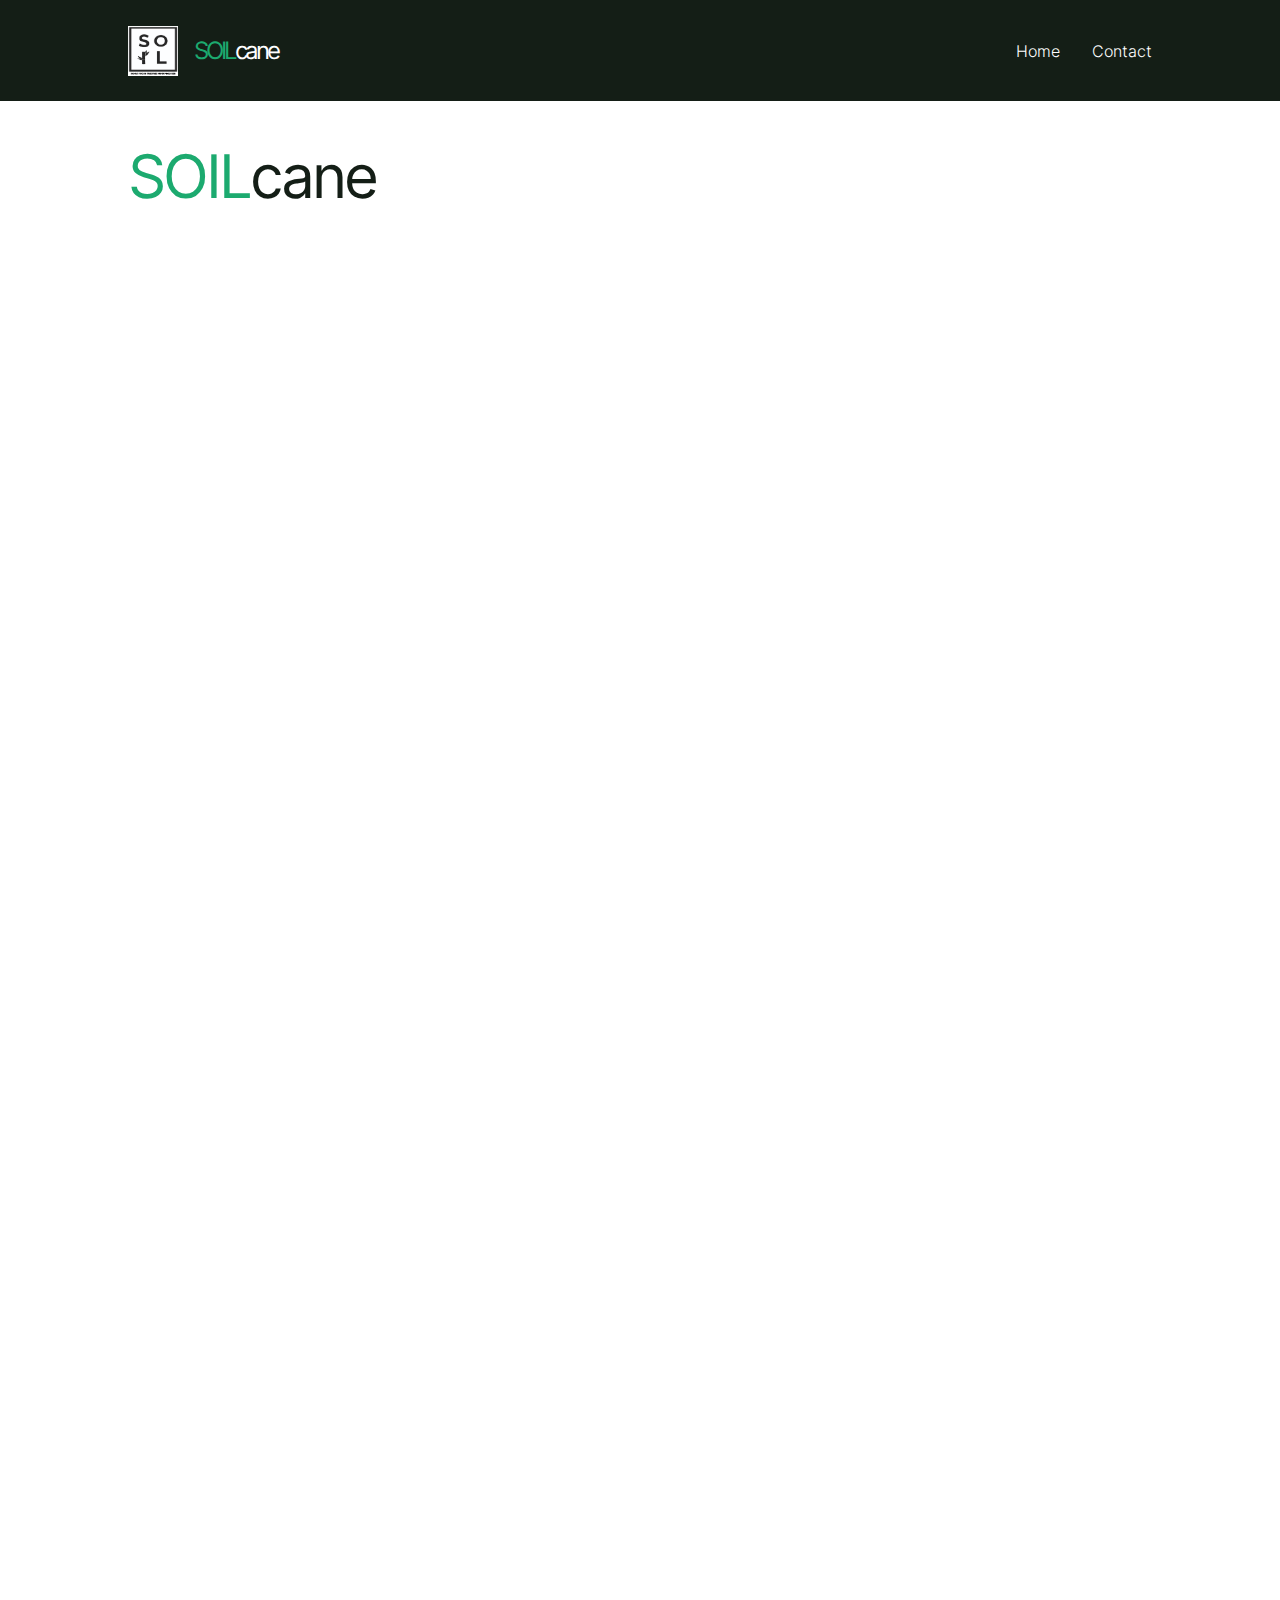
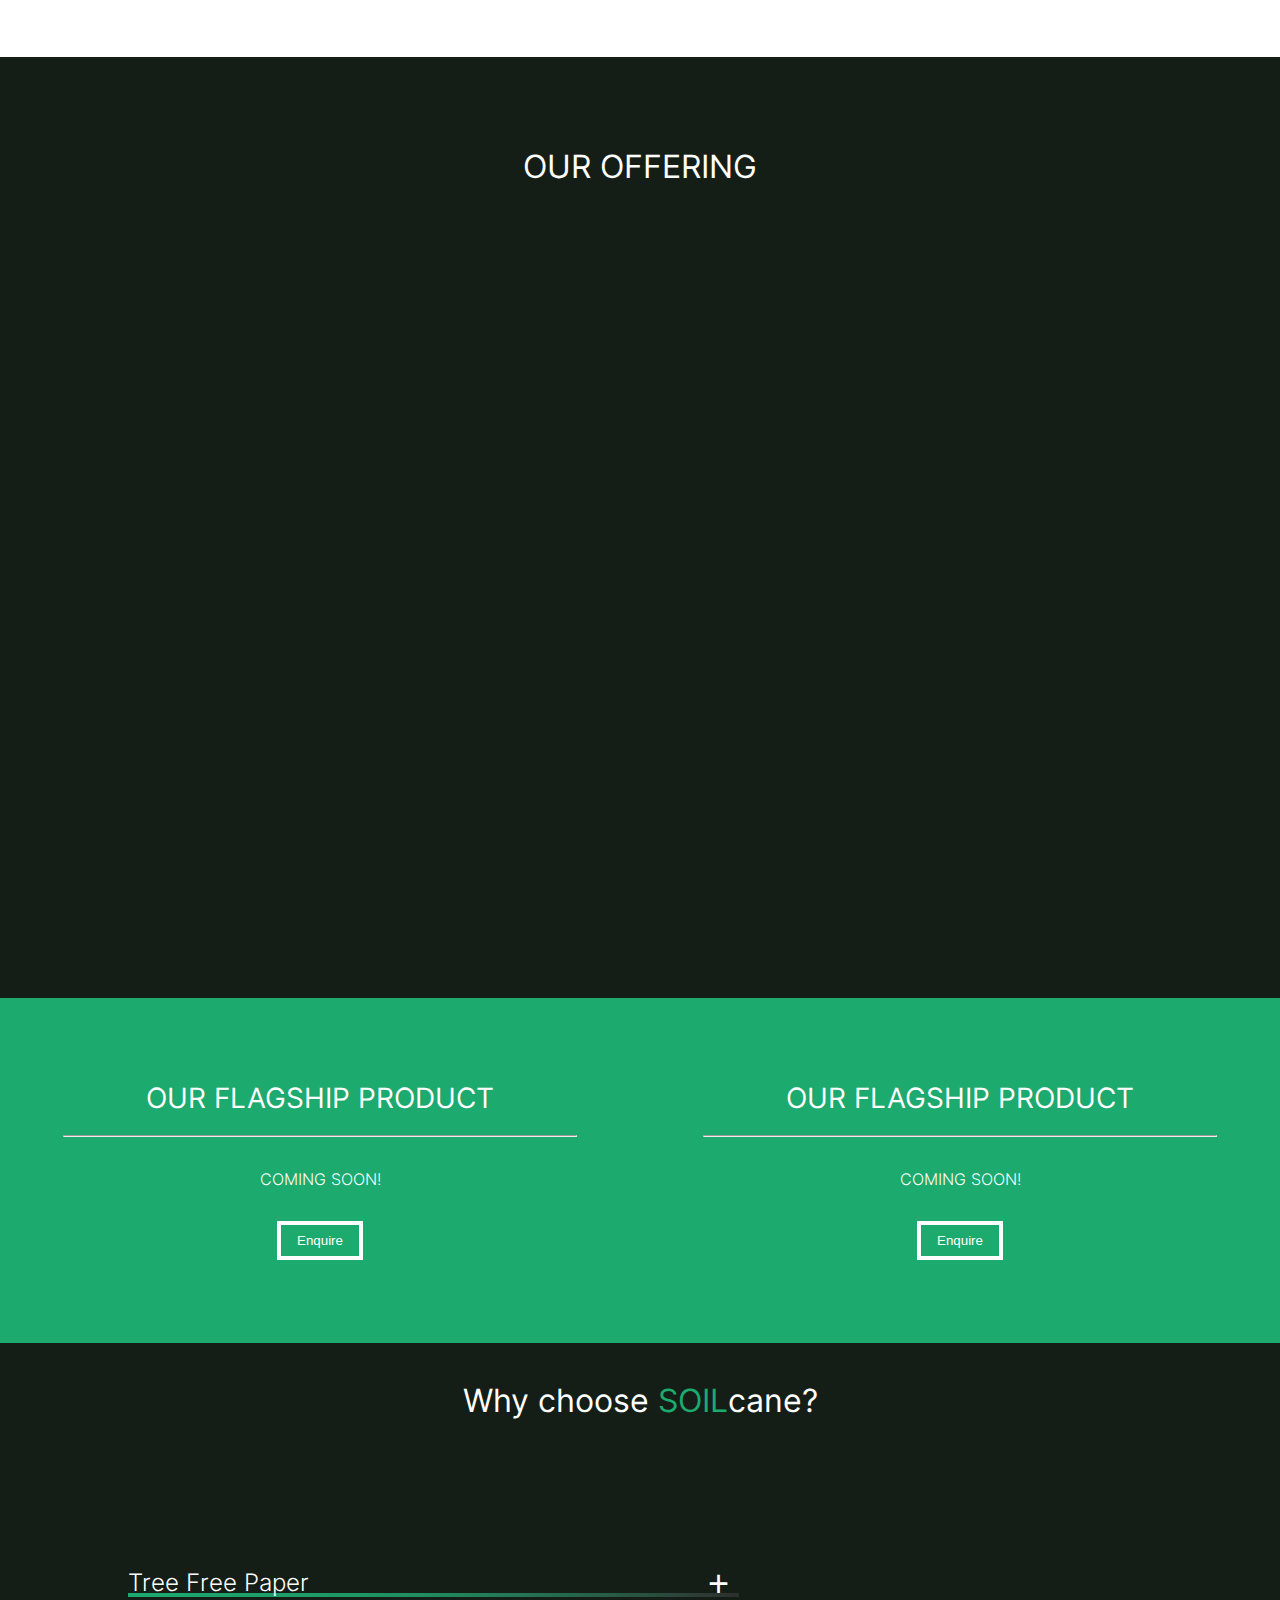
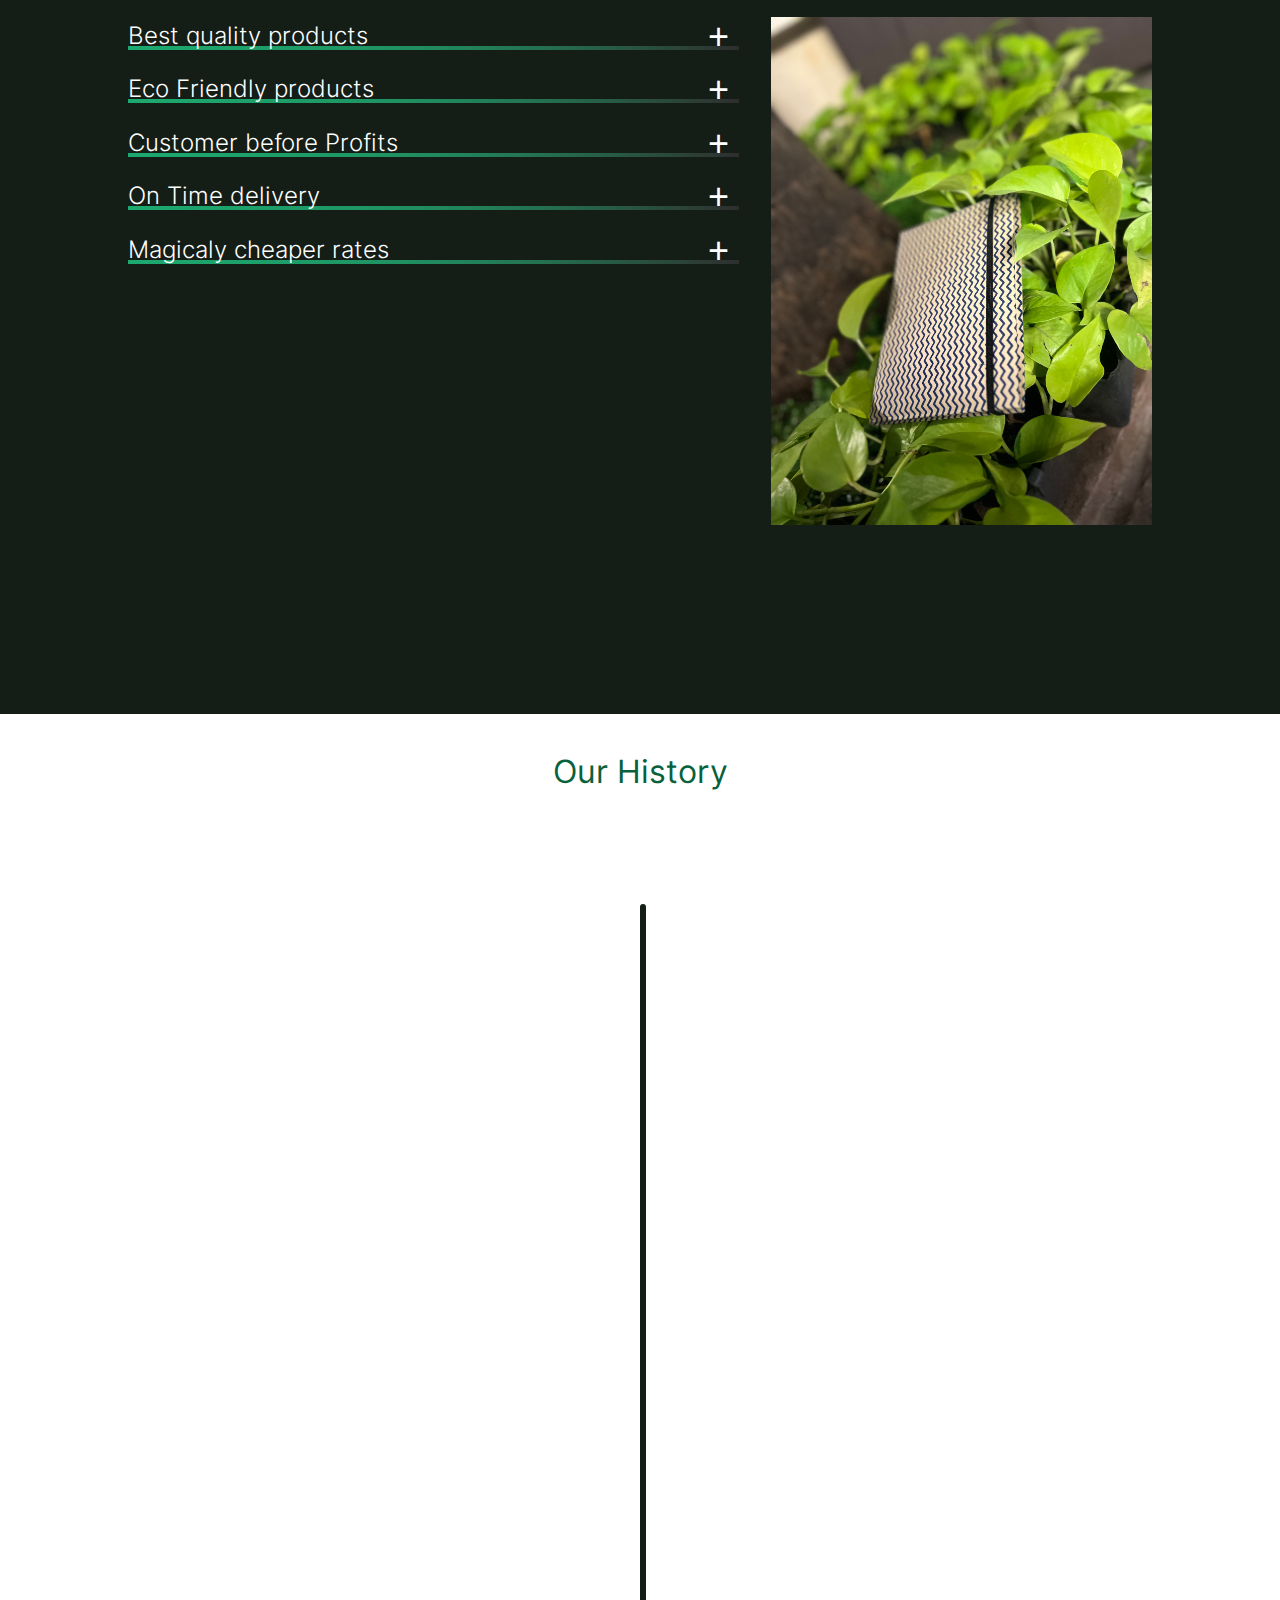
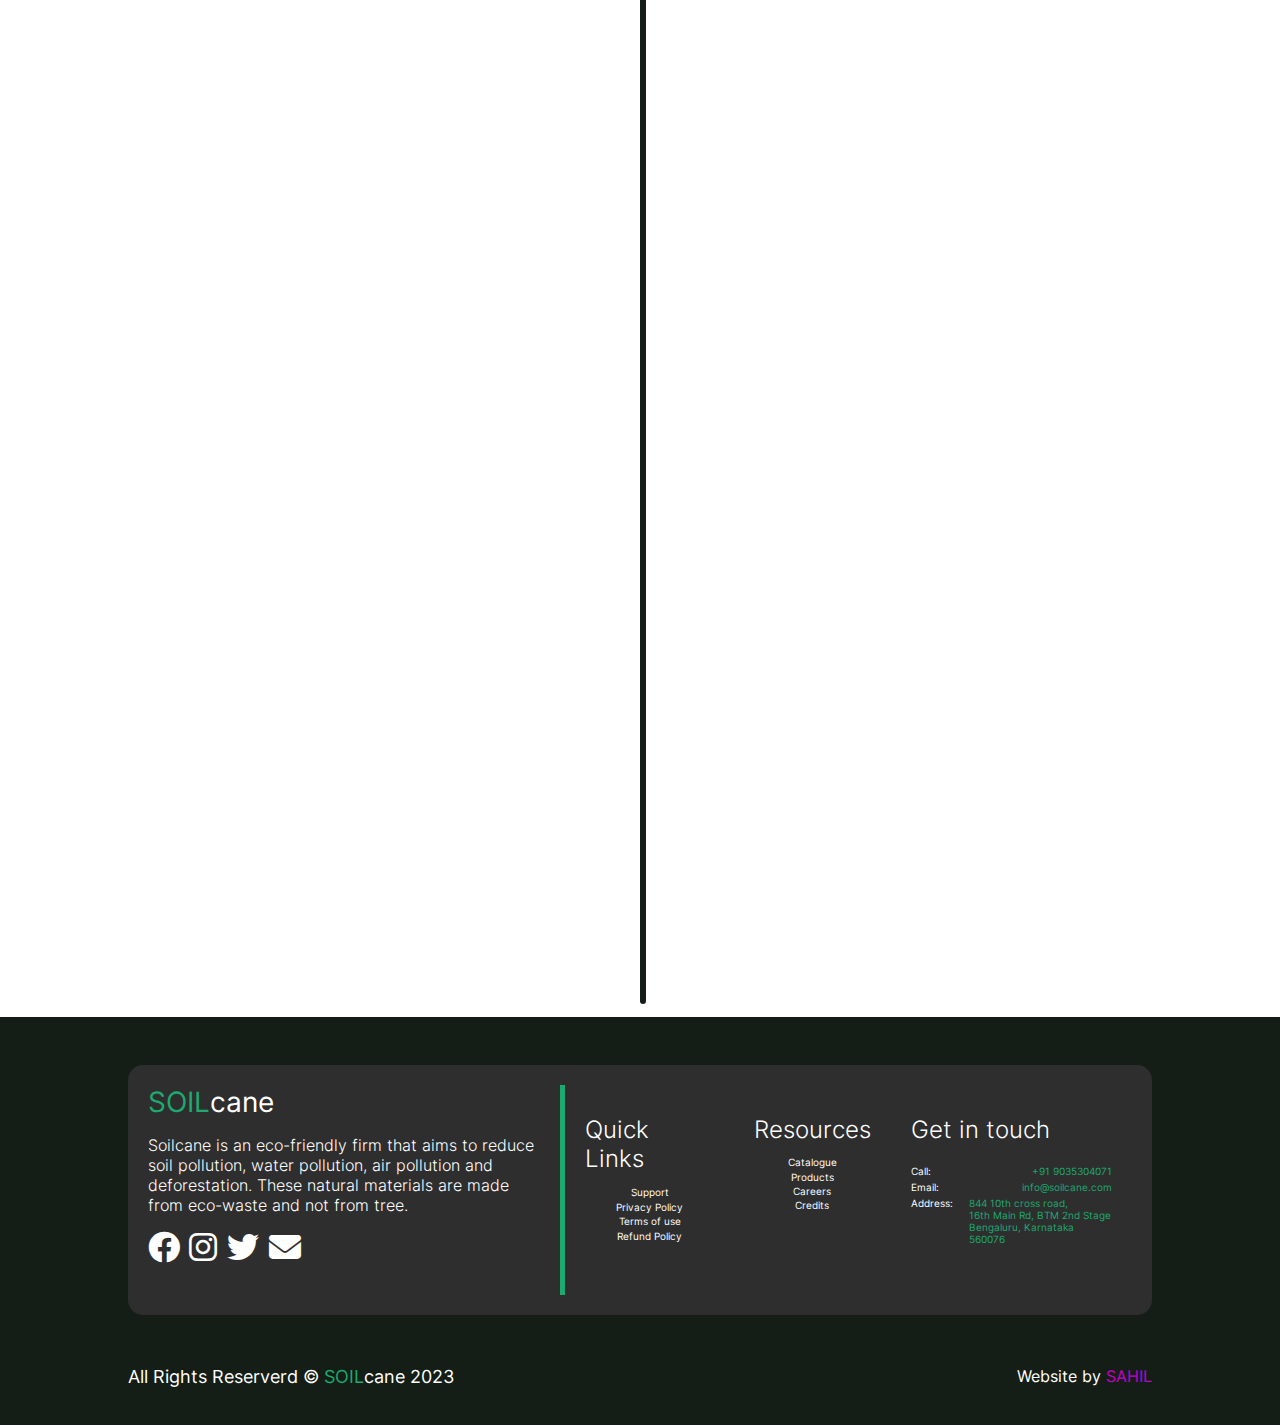
<file: index.html>
<!DOCTYPE html>
<html lang="en">

<head>
    <meta charset="UTF-8" />
    <meta name="viewport" content="width=device-width, initial-scale=1.0" />
    <title>SOILCANE</title>
    <link rel="stylesheet" href="medai.css" />
    <link rel="stylesheet" href="style.css" />
    <link rel="stylesheet" href="mobile.style.css" />
    <link rel="stylesheet" href="./assets/fontawesome/css/all.min.css">
</head>

<body>
    <div class="smooth-scroll-wrapper">
        <div class="content bg-light-1">
            <nav class="spaced-flex bg-dark-1 light-1">
                <div class="left-nav auto-flex">
                    <img src="./assets/img/LOGO444.jpg" height="50px" width="50px" class="mr-5"><h1 id="site-title"><span class="primary-1">SOIL</span>cane</h1>
                </div>
                <div class="right-nav auto-flex">
                    <ul class="dedecor spaced-flex auto-flex font2">
                        <li class="mx-5 animated-ul py-2"><a href="index.html" class="dedecor">Home</a></li>
                        <li class="ml-5 animated-ul py-2"><a href="contact.html" class="dedecor">Contact</a></li>
                    </ul>
                </div>
                <div id="mobile-nav">
                    <i class="fa fa-bars primary-1" onclick="toggleMenu(event)"></i>
                    <ul id="mobile-menu" class="dedecor column-flex font2">
                        <li class="mx-auto animated-ul py-2"><a href="" class="dedecor">Home</a></li>
                        <li class="mx-auto animated-ul py-2"><a href="contact.html" class="dedecor">Contact</a></li>
                        <li class="mx-auto my-4 py-2"><i class="fa fa-xmark large primary-3"
                                onclick="toggleMenu(event)"></i></li>
                    </ul>
                </div>
            </nav>
            <section id="loading" class="auto-flex">
                <i class="fa fa-spinner secondary-1 boomer"
                    style="font-size: 100px ; position:relative; bottom:10%;"></i>
            </section>
            <section id="Landing" class="spaced-flex default-padding bg-light-1 dark-1 reverse-stack" style="background-color: aliceblue;">
                <div>
                    <h1 id="hook" class="impress"><span class="primary-1">SOIL</span>cane</h1>
                    <h2 id="hook-headline" class="primary-3 medium">India's Proud Tree Free Paper</h2>
                    <p id="hook-intro" class="my-4 w-70">
                        Soilcane is an eco-friendly firm that aims to reduce soil pollution, water pollution, air pollution and deforestation. These natural materials are made from eco-waste and not from tree.
                    </p>
                    <div id="hook-buttons" class="btn-container my-5">
                        <a href="https://api.whatsapp.com/send/?phone=919035304071&text&type=phone_number&app_absent=0"><button class="round-btn"> Know More </button></a>
                    </div>
                </div>
                <div class="image-contain" style="height: 50%;" >
                    <img id="hook-image" src="./assets/img/LOGO444.jpg" >
                </div>

            </section>
            <section id="About" class="default-padding bg-primary-1 light-1">
                <h2 class="center my-5">What is <span class="primary-2">SOIL</span>cane?</h2>
                <p class="w-70 mx-auto center my-5">
                    <b>We are India's First Tree Free Paper Producer.
                        We use eco-waste and by-products like bagasse, water hyacinth, dry leaves and dry roots which are biodegradable and completely safe. Soilcane provides innovative solution to the customers and to keep ecological balance.</b>
                </p>
                <button class="mx-auto rect-btn block my-4 light-1" style="border-color: #fff;"><a class="dedecor" href="https://api.whatsapp.com/send/?phone=919035304071&text&type=phone_number&app_absent=0">Know
                    More</a></button>
            </section>

            <section id="Products" class="bg-light-1 default-padding dark-1">
                <h2 class="center my-5">OUR PREMIUM <span class="primary-1">PRODUCTS</span></h2>
                <div class="spaced-flex wrap">


                    <div class="card fadeUp w-25 bg-dark-2 light-1 mw-100">
                        <img src="./assets/img/2.jpg" alt="" class="card-image">
                        <div class="card-content">
                            <h3 class="card-title my-3">Diary</h3>
                            <p class="card-descreption my-2">
                                It is made from eco-waste and by-products like bagasse, water hyacinth, dry leaves and dry roots which are biodegradable and completely safe.
                            </p>
                            <a href="https://api.whatsapp.com/send/?phone=919035304071&text&type=phone_number&app_absent=0"><button class="round-btn my-4">Buy Now</button></a>
                        </div>
                    </div>

                    <div class="card fadeUp w-25 bg-dark-2 light-1 mw-100">
                        <img src="./assets/img/13.jpg" alt="" class="card-image">
                        <div class="card-content">
                            <h3 class="card-title my-3">Diary</h3>
                            <p class="card-descreption my-2">
                                It is made from eco-waste and by-products like bagasse, water hyacinth, dry leaves and dry roots which are biodegradable and completely safe.
                            </p>
                            <a href="https://api.whatsapp.com/send/?phone=919035304071&text&type=phone_number&app_absent=0"><button class="round-btn my-4">Buy Now</button></a>
                        </div>
                    </div>

                    <div class="card fadeUp w-25 bg-dark-2 light-1 mw-100">
                        <img src="./assets/img/diary11.png" alt="" class="card-image">
                        <div class="card-content">
                            <h3 class="card-title my-3">Diary</h3>
                            <p class="card-descreption my-2">
                                It is made from eco-waste and by-products like bagasse, water hyacinth, dry leaves and dry roots which are biodegradable and completely safe.
                            </p>
                            <a href="https://api.whatsapp.com/send/?phone=919035304071&text&type=phone_number&app_absent=0"><button class="round-btn my-4">Buy Now</button></a>
                        </div>
                    </div>

                    

                </div>
                <div class="spacer-l"></div>
            </section>




            <section id="products" class="default-padding bg-dark-1">
                <h2 class="center my-5 light-1">OUR OFFERING</h2>
                <div class="spaced-flex wrap">

                    <div class="carousal-card w-30 my-3 fadeIn">
                        <img src="./assets/img/5.jpg" alt="">
                        <div class="container">
                            <h3 class="light-1">Hand Crafted Floral Diary</h3>
                            <a href="https://api.whatsapp.com/send/?phone=919035304071&text&type=phone_number&app_absent=0"><button class="round-btn my-4">Buy Now</button></a>
                        </div>
                    </div>

                    <div class="carousal-card w-30 my-3 fadeIn">
                        <img src="./assets/img/13.jpg" alt="">
                        <div class="container">
                            <h3 class="light-1">Hand Painted & Crafted Diaries</h3>
                            <a href="https://api.whatsapp.com/send/?phone=919035304071&text&type=phone_number&app_absent=0"><button class="round-btn my-4">Buy Now</button></a>
                        </div>
                    </div>

                    <div class="carousal-card w-30 my-3 fadeIn">
                        <img src="./assets/img/18.jpg" alt="">
                        <div class="container">
                            <h3 class="light-1">ENVELOPE</h3>
                            <a href="https://api.whatsapp.com/send/?phone=919035304071&text&type=phone_number&app_absent=0"><button class="round-btn my-4">Buy Now</button></a>
                        </div>
                    </div>


                    <div class="carousal-card w-30 my-3 fadeIn">
                        <img src="./assets/img/7.jpg" alt="">
                        <div class="container">
                            <h3 class="light-1">WATERPROOF DIARIES</h3>
                            <a href="https://api.whatsapp.com/send/?phone=919035304071&text&type=phone_number&app_absent=0"><button class="round-btn my-4">Buy Now</button></a>
                        </div>
                    </div>

                    <div class="carousal-card w-30 my-3 fadeIn">
                        <img src="./assets/img/3.jpg" alt="">
                        <div class="container">
                            <h3 class="light-1">SPECIAL EDITION </h3>
                            <a href="https://api.whatsapp.com/send/?phone=919035304071&text&type=phone_number&app_absent=0"><button class="round-btn my-4">Buy Now</button></a>
                        </div>
                    </div>


                </div>
                
            </section>



            <section id="Achievements" class="spaced-flex center stack">

                <div class="w-50 mw-100 inline-block bg-primary-1 py-4">
                    <h3 class="light-1 mt-5"> OUR FLAGSHIP PRODUCT </h3>
                    <hr class="w-80 block mx-auto my-3 light-1">
                    <p class="my-5 light-1 px-3">
                        COMING SOON!
                    </p>
                    <a href="https://api.whatsapp.com/send/?phone=919035304071&text&type=phone_number&app_absent=0"><button class="rect-btn mb-5"
                        style="color: var(--light-1); border-color: var(--light-1);">Enquire</button></a>
                </div>

                
                <div class="w-50 mw-100 inline-block bg-primary-1 py-4">
                    <h3 class="light-1 mt-5"> OUR FLAGSHIP PRODUCT </h3>
                    <hr class="w-80 block mx-auto my-3 light-1">
                    <p class="my-5 light-1 px-3">
                        COMING SOON!
                    </p>
                    <a href="https://api.whatsapp.com/send/?phone=919035304071&text&type=phone_number&app_absent=0"><button class="rect-btn mb-5"
                        style="color: var(--light-1); border-color: var(--light-1);">Enquire</button></a>
                </div>



            </section>



            <section id="Highlights" class="default-padding bg-dark-1 light-1">
                <h2 class="center mb-5">Why choose <span class="primary-1">SOIL</span>cane?</h2>
                <div class="spaced-flex start-flex reverse-stack">
                    <ul class="medium dedecor px-0 my-7 mr-5">
                        <li class="my-4">
                            <h4>Tree Free Paper<button class="accordian-toggle">+</button></h4>
                            <p class="accordian">These papers are proudly tree-free. When you choose Soilcane, you choose to save trees</p>
                        </li>
                        <li class="my-4">
                            <h4>Best quality products<button class="accordian-toggle">+</button></h4>
                            <p class="accordian">We aim to deliver Quality products to our customers as we focus on one
                                futuristic and innovative technology.</p>
                        </li>
                        <li class="my-4">
                            <h4>Eco Friendly products<button class="accordian-toggle">+</button></h4>
                            <p class="accordian">These products are durable and 100% environment-friendly.
                            </p>
                        </li>
                        <li class="my-4">
                            <h4>Customer before Profits<button class="accordian-toggle">+</button></h4>
                            <p class="accordian">Our policies are customer freindly and we do not compromise on customer
                                satisfaction.</p>
                        </li>
                        <li class="my-4">
                            <h4>On Time delivery<button class="accordian-toggle">+</button></h4>
                            <p class="accordian">Somethings are precious and we understand that. We value both our time
                                and
                                our customers time.</p>
                        </li>
                        <li class="my-4">
                            <h4>Magicaly cheaper rates<button class="accordian-toggle">+</button></h4>
                            <p class="accordian">Yes this is true! We have kept our prices as minimum as possible.</p>
                        </li>
                    </ul>
                    <div class="image-contain ml-5">
                        <img src="./assets/img/2.jpg" alt="" style="height:800px" width="300px">
                    </div>
                </div>
            </section>



            




            <section id="Timeline" class="bg-light-1 light-1 default-padding">
                <h2 class="center mb-5 primary-2">Our History</h2>
                <div id="makearule">
                </div>
                <div class="timeline-container">


                    <div class="timeline-item fadeIn">
                        <div class="timeline-date fadeIn">
                            <h4>Dec</h4>
                            <h5>2020</h5>
                        </div>
                        <h4 class="timeline-heading">IDEA WAS BORN</h4>
                        <p class="timeline-content">
                            Started working in sugarcane
                        </p>
                    </div>

                    <div class="timeline-item fadeIn">
                        <div class="timeline-date fadeIn">
                            <h4>Jan</h4>
                            <h5>2021</h5>
                        </div>
                        <h4 class="timeline-heading">TOOK THE FIRST STEP</h4>
                        <p class="timeline-content">
                            Started The Reserch  
                        </p>
                    </div>

                    <div class="timeline-item fadeIn">
                        <div class="timeline-date fadeIn">
                            <h4>Mar</h4>
                            <h5>2021</h5>
                        </div>
                        <h4 class="timeline-heading">IMPLEMENTED THE RESERCH</h4>
                        <p class="timeline-content">
                            Developing the product
                        </p>
                    </div>

                    <div class="timeline-item fadeIn">
                        <div class="timeline-date fadeIn">
                            <h4>Jul</h4>
                            <h5>2022</h5>
                        </div>
                        <h4 class="timeline-heading">STARTED DEEP RESERCH </h4>
                        <p class="timeline-content">
                            Started working on water hyacinth
                        </p>
                    </div>

                    <div class="timeline-item fadeIn">
                        <div class="timeline-date fadeIn">
                            <h4>April</h4>
                            <h5>2022</h5>
                        </div>
                        <h4 class="timeline-heading">HARDWORK PAYED OFF</h4>
                        <p class="timeline-content">
                            Participated at entrepreneur mela & Won the creative idea
                        </p>
                    </div>


                    <div class="timeline-item fadeIn">
                        <div class="timeline-date fadeIn">
                            <h4>July</h4>
                            <h5>2022</h5>
                        </div>
                        <h4 class="timeline-heading">SOCIAL PACT EXIMIUS@2K22 </h4>
                        <p class="timeline-content">
                            We presented social pact of eximius2022
                        </p>
                    </div>


                    <div class="timeline-item fadeIn">
                        <div class="timeline-date fadeIn">
                            <h4>Aug</h4>
                            <h5>2022</h5>
                        </div>
                        <h4 class="timeline-heading">AMONG TOP 100 STARTUP @INDIA  </h4>
                        <p class="timeline-content">
                            India's smart IDEAthon named us in top 100 start ups
                        </p>
                    </div>

                    <div class="timeline-item fadeIn">
                        <div class="timeline-date fadeIn">
                            <h4>Aug</h4>
                            <h5>2022</h5>
                        </div>
                        <h4 class="timeline-heading"> CLIMATEALAUNCHPAD @2K22  </h4>
                        <p class="timeline-content">
                            Became Semi-FinaList for climatelaunchpad India 2022
                        </p>
                    </div>

                    <div class="timeline-item fadeIn">
                        <div class="timeline-date fadeIn">
                            <h4>Dec</h4>
                            <h5>2022</h5>
                        </div>
                        <h4 class="timeline-heading"> STARTED TO BUILD ONLINE PRESENCE </h4>
                        <p class="timeline-content">
                            Started to work on webiste and marketing
                        </p>
                    </div>

                    <div class="timeline-item fadeIn">
                        <div class="timeline-date fadeIn">
                            <h4>Jan</h4>
                            <h5>2023</h5>
                        </div>
                        <h4 class="timeline-heading"> ENTERED LAST STAGE  </h4>
                        <p class="timeline-content">
                            Finalized Our Products 
                        </p>
                    </div>

                    <div class="timeline-item fadeIn">
                        <div class="timeline-date fadeIn">
                            <h4>Feb</h4>
                            <h5>2023</h5>
                        </div>
                        <h4 class="timeline-heading"> ENTERED THE MARKET</h4>
                        <p class="timeline-content">
                            Started selling our products 
                        </p>
                    </div>

                    <div class="timeline-item fadeIn">
                        <div class="timeline-date fadeIn">
                            <h4>Mid</h4>
                            <h5>2023</h5>
                        </div>
                        <h4 class="timeline-heading"> RESERCH AND INNOVATOION</h4>
                        <p class="timeline-content">
                            Adding more products  
                        </p>
                    </div>

                    <div class="timeline-item fadeIn">
                        <div class="timeline-date fadeIn">
                            <h4>Jan</h4>
                            <h5>2024</h5>
                        </div>
                        <h4 class="timeline-heading"> Vision</h4>
                        <p class="timeline-content">
                            Vision to make more innovative solutions.
                        </p>
                    </div>
                    
                    

                    

                </div>

            </section>



            <footer class="default-padding bg-dark-1 light-1">

                <div class="container spaced-flex bg-dark-2 stack" style="border-radius: 15px;">
                    <div class="w-40 mw-100 footer-outro">
                        <h3><span class="primary-1">SOIL</span>cane</h3>
                        <p class="my-4">
                            Soilcane is an eco-friendly firm that aims to reduce soil pollution, water pollution, air pollution and deforestation. These natural materials are made from eco-waste and not from tree.
                        </p>
                        <div class="my-2 start-flex light-1">
                            <a class="dedecor" target="_blank" href="https://www.facebook.com/Soilcane/"><i class="fab fa-facebook large"
                                    style="margin-right: 4px;"></i></a>
                            <a class="dedecor" target="_blank" href="https://www.instagram.com/soilcane/?igshid=Yzg5MTU1MDY%3D"><i class="fab fa-instagram large mx-2"></i></a>
                            <a class="dedecor" target="_blank" href="https://www.instagram.com/soilcane/?igshid=Yzg5MTU1MDY%3D"><i class="fab fa-twitter large mx-2"></i></a>
                            <a class="dedecor" target="_blank" href="https://www.instagram.com/soilcane/?igshid=Yzg5MTU1MDY%3D"><i class="fa fa-envelope large mx-2" onclick="openMail()"></i></a>
                        </div>
                    </div>

                    <div class="spaced-flex start-flex">
                        <div class="container">
                            <h4>Quick Links</h4>
                            <ul class="dedecor my-10 small center">
                                <li class="my-2">Support</li>
                                <li class="my-2">Privacy Policy</li>
                                <li class="my-2">Terms of use</li>
                                <li class="my-2">Refund Policy</li>
                            </ul>
                        </div>
                        <div class="container">
                            <h4>Resources</h4>
                            <ul class="dedecor my-10 small center">
                                <li class="my-2">Catalogue</li>
                                <li class="my-2">Products</li>
                                <li class="my-2">Careers</li>
                                <li class="my-2">Credits</li>
                            </ul>
                        </div>
                    </div>

                    <div class="spaced-flex start-flex">

                        <div class="container">
                            <h4>Get in touch</h4>
                            <div class="my-10">
                                <div class="spaced-flex start-flex my-2 small">
                                    <h5 class="small">Call:</h5><span class="primary-3 ml-5">+91 9035304071</span>
                                </div>
                                <div class="spaced-flex start-flex my-2 small">
                                    <h5 class="small">Email:</h5><span class="primary-3 ml-5">info@soilcane.com</span>
                                </div>
                                <div class="spaced-flex start-flex my-2 small">
                                    <h5 class="small">Address:</h5><span class="primary-3 ml-5">844 10th cross road, <br>16th Main Rd, BTM 2nd Stage<br>Bengaluru, Karnataka 560076
                                        </span>
                                </div>
                            </div>
                        </div>
                    </div>

                </div>
                <div class="spaced-flex mt-5 stack center" id="credits">
                    <div>
                        <h5>All Rights Reserverd &copy; <span class="primary-1">SOIL</span>cane 2023</h5>
                    </div>
                    <div>Website by <a href="https://www.linkedin.com/in/sahil-yadav-442079204/" class="dedecor">SAHIL</a></div>
                </div>
            </footer>
        </div>
    </div>

    <script src="./assets/js/app.js"></script
    <script src="./assets/fontawesome/js/all.min.js"></script>
</body>

</html>
</file>
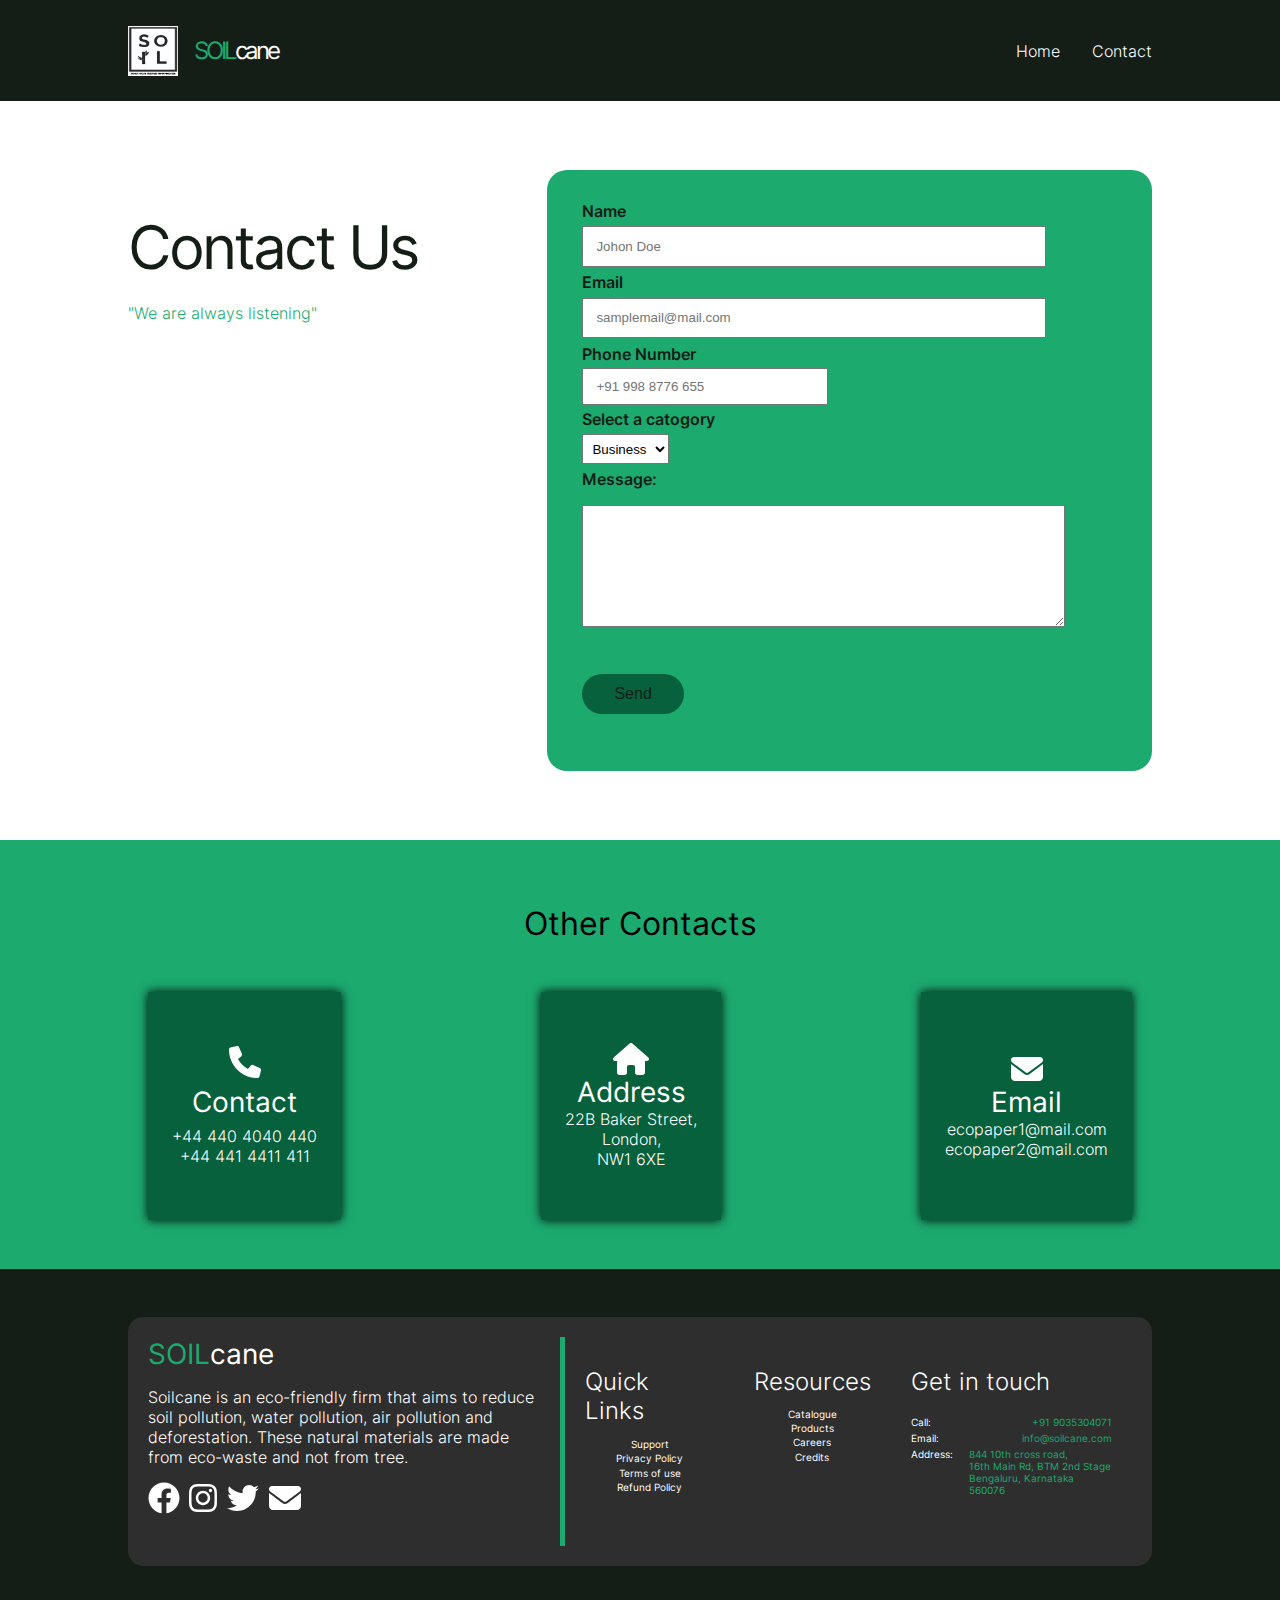
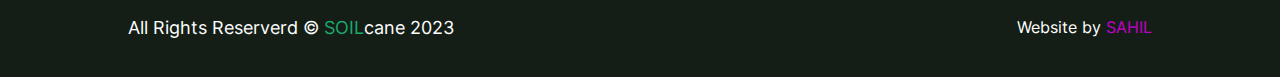
<file: contact.html>
<!DOCTYPE html>
<html lang="en">

<head>
    <meta charset="UTF-8" />
    <meta name="viewport" content="width=device-width, initial-scale=1.0" />
    <title>Eco Paper</title>
    <link rel="stylesheet" href="medai.css" />
    <link rel="stylesheet" href="style.css" />
    <link rel="stylesheet" href="mobile.style.css" />
    <link rel="stylesheet" href="assets/fontawesome/css/all.min.css">
</head>

<body>
    <div class="smooth-scroll-wrapper">
        <div class="content bg-primary-1">
            <nav class="spaced-flex bg-dark-1 light-1">
                <div class="left-nav auto-flex">
                    <img src="./assets/img/LOGO444.jpg" height="50px" width="50px" class="mr-5"><h1 id="site-title"><span class="primary-1">SOIL</span>cane</h1>
                </div>
                <div class="right-nav auto-flex">
                    <ul class="dedecor spaced-flex auto-flex font2">
                        <li class="mx-5 animated-ul py-2"><a href="index.html" class="dedecor">Home</a></li>

                        <li class="ml-5 animated-ul py-2"><a href="contact.html" class="dedecor">Contact</a></li>
                    </ul>
                </div>
                <div id="mobile-nav">
                    <i class="fa fa-bars primary-1" onclick="toggleMenu(event)"></i>
                    <ul id="mobile-menu" class="dedecor column-flex font2">
                        <li class="mx-auto animated-ul py-2"><a href="" class="dedecor">Home</a></li>

                        <li class="mx-auto animated-ul py-2"><a href="contact.html" class="dedecor">Contact</a></li>
                        <li class="mx-auto my-4 py-2"><i class="fa fa-xmark large primary-3"
                                onclick="toggleMenu(event)"></i></li>
                    </ul>
                </div>
            </nav>
            <section id="loading" class="auto-flex">
                <i class="fa fa-spinner secondary-1 boomer"
                    style="font-size: 100px ; position:relative; bottom:10%;"></i>
            </section>
            <section id="contact-contact" class="spaced-flex default-padding bg-light-1 dark-1 stack">
                <div class="mr-5 py-5 w-40 mw-100">
                    <h1 class="impress my-5">Contact Us</h1>
                    <p class="my-2 primary-4">"We are always listening"
                    </p>
                </div>
                <div class="w-60 mw-100 my-3">
                    <form name="contactform" method="post" class="simple-contact-form mx-auto default-padding font3">

                        <div class="w-100 mx-2">
                            <label class="block">Name</label>
                            <input class="py-2 my-1 px-3 w-80 input" type="text" name="cname" placeholder="Johon Doe">
                        </div>
                        <div class="w-100 mx-2">
                            <label class="block">Email</label>
                            <input class="py-2 my-1 px-3 w-80 input" type="email" name="cemail"
                                placeholder="samplemail@mail.com">
                        </div>


                        <div class="w-80 mx-2">
                            <label class="block">Phone Number</label>
                            <input class="py-2 my-1 px-3 w-50 input" type="tel" name="cnumber"
                                placeholder="+91 998 8776 655">
                        </div>

                        <div class="mx-2">
                            <label class="block">Select a catogory</label>
                            <select name="cselect" id="csel" class="my-1 block px-2 py-1">
                                <option>Business</option>
                                <option>Inividual</option>
                                <option>Press</option>
                                <option>other</option>
                            </select>
                        </div>

                        <div class="mx-2">
                            <label class="block">Message:</label>
                            <textarea name="cmessage" class="msgarea w-90 mw-100 my-3" rows="8"></textarea>
                            <input type="submit" name='send' class="round-btn my-5" id="sendbutton" value="Send">
                        </div>
                    </form>

                    <div class="light-color" id="alert">
                    </div>

                </div>
            </section>
            <h2 class="mt-5 center">Other Contacts</h2>
            <section class="default-padding bg-primary-1 light-1 spaced-flex stack">

                <div class="card bg-primary-2 light-1 px-5 py-3 center auto-flex column-flex">
                    <i class="fa fa-phone large"></i>
                    <h3 class="my-5">Contact</h3>
                    <h4 class="medium">+44 440 4040 440</h4>
                    <h4 class="medium">+44 441 4411 411</h4>

                </div>
                <div class="card bg-primary-2 light-1 px-5 py-5 center auto-flex column-flex">
                    <i class="fa fa-home large"></i>
                    <h3>Address</h3>
                    <h4 class="medium">22B Baker Street,<br> London, <br> NW1 6XE</h4>
                </div>
                <div class="card bg-primary-2 light-1 px-5 py-5 center auto-flex column-flex">
                    <i class="fa fa-envelope large"></i>
                    <h3>Email</h3>
                    <h4 class="medium">ecopaper1@mail.com</h4>
                    <h4 class="medium">ecopaper2@mail.com</h4>
                </div>

            </section>
            <section class="bg-primary-1 defalut-padding">

            </section>
            <footer class="default-padding bg-dark-1 light-1">

                <div class="container spaced-flex bg-dark-2 stack" style="border-radius: 15px;">
                    <div class="w-40 mw-100 footer-outro">
                        <h3><span class="primary-1">SOIL</span>cane</h3>
                        <p class="my-4">
                            Soilcane is an eco-friendly firm that aims to reduce soil pollution, water pollution, air
                            pollution and deforestation. These natural materials are made from eco-waste and not from
                            tree.
                        </p>
                        <div class="my-2 start-flex light-1">
                            <a class="dedecor" target="_blank" href="https://www.facebook.com/Soilcane/"><i
                                    class="fab fa-facebook large" style="margin-right: 4px;"></i></a>
                            <a class="dedecor" target="_blank"
                                href="https://www.instagram.com/soilcane/?igshid=Yzg5MTU1MDY%3D"><i
                                    class="fab fa-instagram large mx-2"></i></a>
                            <a class="dedecor" target="_blank"
                                href="https://www.instagram.com/soilcane/?igshid=Yzg5MTU1MDY%3D"><i
                                    class="fab fa-twitter large mx-2"></i></a>
                            <a class="dedecor" target="_blank"
                                href="https://www.instagram.com/soilcane/?igshid=Yzg5MTU1MDY%3D"><i
                                    class="fa fa-envelope large mx-2" onclick="openMail()"></i></a>
                        </div>
                    </div>

                    <div class="spaced-flex start-flex">
                        <div class="container">
                            <h4>Quick Links</h4>
                            <ul class="dedecor my-10 small center">
                                <li class="my-2">Support</li>
                                <li class="my-2">Privacy Policy</li>
                                <li class="my-2">Terms of use</li>
                                <li class="my-2">Refund Policy</li>
                            </ul>
                        </div>
                        <div class="container">
                            <h4>Resources</h4>
                            <ul class="dedecor my-10 small center">
                                <li class="my-2">Catalogue</li>
                                <li class="my-2">Products</li>
                                <li class="my-2">Careers</li>
                                <li class="my-2">Credits</li>
                            </ul>
                        </div>
                    </div>

                    <div class="spaced-flex start-flex">

                        <div class="container">
                            <h4>Get in touch</h4>
                            <div class="my-10">
                                <div class="spaced-flex start-flex my-2 small">
                                    <h5 class="small">Call:</h5><span class="primary-3 ml-5">+91 9035304071</span>
                                </div>
                                <div class="spaced-flex start-flex my-2 small">
                                    <h5 class="small">Email:</h5><span class="primary-3 ml-5">info@soilcane.com</span>
                                </div>
                                <div class="spaced-flex start-flex my-2 small">
                                    <h5 class="small">Address:</h5><span class="primary-3 ml-5">844 10th cross road,
                                        <br>16th Main Rd, BTM 2nd Stage<br>Bengaluru, Karnataka 560076
                                    </span>
                                </div>
                            </div>
                        </div>
                    </div>

                </div>
                <div class="spaced-flex mt-5 stack center" id="credits">
                    <div>
                        <h5>All Rights Reserverd &copy; <span class="primary-1">SOIL</span>cane 2023</h5>
                    </div>
                    <div>Website by <a href="https://www.linkedin.com/in/sahil-yadav-442079204/"
                            class="dedecor">SAHIL</a></div>
                </div>
            </footer>
        </div>
    </div>

    <script src="assets/js/app.js"></script>
    <script src="assets/fontawesome/js/all.min.js"></script>
</body>

</html>
</file>
<file: medai.css>
@font-face {
    font-family: 'Inter';
    src: url("/assets/fonts/Inter/Inter-VariableFont_slnt\,wght.ttf");
}

:root {
    --primary-1: rgb(28, 170, 111);
    --primary-3: rgb(28, 170, 111);
    --primary-2: rgb(7, 97, 60);
    --primary-4: rgb(28, 170, 111);

    --light-1: #ffffff;
    --light-2: #ccc;
    --light-3: #aaa;

    --dark-1: #141e16;
    --dark-2: #2e2e2e;

    --grad-2: linear-gradient(#404040 0%, #40404000 100%);
    --grad-1: linear-gradient(var(--primary-1) 0%, var(--primary-4) 100%);

    --alert: #d70000;
    --success: #00ff51;
    --font2: 'Inter', sans-serif;
    --font3: 'Inter', sans-serif;
    --font1: 'Inter', sans-serif;
}

* {
    scroll-behavior: smooth;

    margin: 0;
    padding: 0;
}

body {

    margin: 0;
    overflow-x: hidden;
    font-family: var(--font3);

}

h1 {
    font-size: 40px;
    font-family: var(--font1);
    font-weight: 400;
    letter-spacing: -3px;

}

h2 {
    font-family: var(--font1);
    font-size: 32px;
    font-weight: 400;

}

h3 {
    font-family: var(--font1);
    font-size: 28px;
    font-weight: 400;

}

h4 {
    font-family: var(--font2);
    font-weight: 300;
    font-size: 24px;
    margin: 0;
}

h5 {
    font-family: var(--font2);
    font-weight: 400;
    font-size: 18px;
    margin: 0;
}

p {
    font-size: 16px;
    font-family: var(--font2);
    font-weight: 300;
}

.label {
    font-size: 18px;
    font-family: var(--font2);
    font-weight: 400;
}




.header {
    position: relative;
    text-align: center;
    margin-bottom: 20px;


}

.header::after {
    content: "";
    display: block;
    line-height: 2px;
    left: 37%;
    margin: 5px;
    position: absolute;
    width: 25%;
    border-bottom: 4px solid var(--primary-1);
    border-radius: 5px;

}


/*Fonts*/
.font1 {
    font-family: var(--font1);
    font-weight: 700;
}

.font2 {
    font-family: var(--font2);
    font-weight: 300;
}

.font3 {
    font-family: var(--font3);
    font-weight: 600;
}



.x-small {
    font-size: 8px;
}

.small {
    font-size: 10px;
}

.medium {
    font-size: 16px;
}

.large {
    font-size: 32px;
}

.larger {
    font-size: 40px;
}

.impress {
    font-size: 60px;
}


/*Colors*/

.primary-1 {
    color: var(--primary-1) !important;
}

.primary-2 {
    color: var(--primary-2) !important;
}

.primary-3 {
    color: var(--primary-3) !important;
}

.primary-4 {
    color: var(--primary-4) !important;
}

.secondary-1 {
    color: var(--primary-1) !important;
}

.secondary-2 {
    color: var(--primary-2) !important;
}

.secondary-3 {
    color: var(--primary-3) !important;
}

.secondary-4 {
    color: var(--primary-4) !important;
}

.light-1 {
    color: var(--light-1) !important;
}

.light-2 {
    color: var(--light-2) !important;
}

.light-3 {
    color: var(--light-3) !important;
}


.dark-1 {
    color: var(--dark-1) !important;
}

.dark-2 {
    color: var(--dark-2) !important;
}

.dark-3 {
    color: var(--dark-3) !important;
}

.alert {
    color: var(--alert) !important;
}

.success {
    color: var(--success) !important;
}

.transparent {
    color: transparent;
}


/*Background Colors*/

.bg-success {
    background-color: var(--success) !important;
}

.bg-alert {
    background-color: var(--alert) !important;
}



.bg-primary-1 {
    background: var(--primary-1) !important;
}

.bg-primary-2 {
    background: var(--primary-2) !important;
}

.bg-primary-3 {
    background: var(--primary-3) !important;
}

.bg-primary-4 {
    background: var(--primary-4) !important;
}

.bg-secondary-1 {
    background: var(--primary-1) !important;
}

.bg-secondary-2 {
    background: var(--primary-2) !important;
}

.bg-secondary-3 {
    background: var(--primary-3) !important;
}

.bg-secondary-4 {
    background: var(--primary-4) !important;
}

.bg-light-1 {
    background: var(--light-1) !important;
}

.bg-light-2 {
    background: var(--light-2) !important;
}

.bg-light-3 {
    background: var(--light-3) !important;
}

.bg-dark-1 {
    background: var(--dark-1) !important;
}

.bg-dark-2 {
    background: var(--dark-2) !important;
}

.bg-dark-3 {
    background: var(--dark-3) !important;
}



.bg-transparent {
    background: transparent;
}




/*Gradients*/

.gradient1 {
    background: var(--grad-1) !important;
}

.gradient2 {
    background: var(--grad-2) !important;
}

.gradient3 {
    background: var(--grad-3) !important;
}

/*Displays*/
.display-none {
    display: none;
}

.auto-flex {
    display: flex;
    align-items: center;
    justify-content: center;
}

.even-flex {
    display: flex;
    align-items: center;
    justify-content: space-evenly;
}

.simple-flex {
    display: flex;
}

.start-flex {
    display: flex;
    align-items: flex-start;
}

.space-evenly {
    justify-content: space-evenly;
}

.space-between {
    justify-content: space-between;
}

.space-around {
    justify-content: space-around;
}

.end-flex {
    display: flex;
    align-items: flex-end;
}

.column-flex {
    display: flex;
    flex-direction: column;
}

.spaced-flex {
    display: flex;
    justify-content: space-between;
}

.inline {
    display: inline !important;
}

.inline-block {
    display: inline-block !important;
}

.block {
    display: block !important;
}

.dedecor {
    text-decoration: none;
    list-style: none;
    color: inherit;
}

.dedecor a {
    text-decoration: none;
    list-style: none;
    color: inherit;
}

.underline {
    text-decoration: underline;
}



.container {
    padding: 20px;
    margin: 10px auto;

}

.nowrap {
    white-space: nowrap;
}

.hide-overflow {
    overflow: hidden !important;
}

/*Margin-X*/
.mx-1 {
    margin-right: 3px;
    margin-left: 3px;
}

.mx-2 {
    margin-right: 5px;
    margin-left: 5px;
}

.mx-3 {
    margin-right: 8px;
    margin-left: 8px;
}

.mx-4 {
    margin-right: 12px;
    margin-left: 12px;
}

.mx-5 {
    margin-right: 16px;
    margin-left: 16px;
}

.mx-6 {
    margin-right: 6%;
    margin-left: 6%;
}

.mx-7 {
    margin-right: 7%;
    margin-left: 7%;
}

.mx-8 {
    margin-right: 8%;
    margin-left: 8%;
}

.mx-9 {
    margin-right: 9%;
    margin-left: 9%;
}

.mx-10 {
    margin-right: 10%;
    margin-left: 10%;
}

.mx-auto {

    margin-right: auto;
    margin-left: auto;

}



.mr-1 {
    margin-right: 3px;

}

.mr-2 {
    margin-right: 5px;

}

.mr-3 {
    margin-right: 8px;

}

.mr-4 {
    margin-right: 12px;

}

.mr-5 {
    margin-right: 16px;

}

.mr-6 {
    margin-right: 6%;

}

.mr-7 {
    margin-right: 7%;

}

.mr-8 {
    margin-right: 8%;
}

.mr-9 {
    margin-right: 9%;

}

.mr-10 {
    margin-right: 10%;

}



.ml-1 {

    margin-left: 3px;
}

.ml-2 {

    margin-left: 5px;
}

.ml-3 {

    margin-left: 8px;
}

.ml-4 {

    margin-left: 12px;
}

.ml-5 {

    margin-left: 16px;
}

.ml-6 {
    margin-left: 6%;
}

.ml-7 {
    margin-left: 7%;
}

.ml-8 {
    margin-left: 8%;
}

.ml-9 {
    margin-left: 9%;
}

.ml-10 {

    margin-left: 10%;
}


/*Margin-Y*/
.my-1 {
    margin-top: 1%;
    margin-bottom: 1%;
}

.my-2 {
    margin-top: 2%;
    margin-bottom: 2%;
}

.my-3 {
    margin-top: 3%;
    margin-bottom: 3%;
}

.my-4 {
    margin-top: 4%;
    margin-bottom: 4%;
}

.my-5 {
    margin-top: 5%;
    margin-bottom: 5%;
}

.my-6 {
    margin-top: 6%;
    margin-bottom: 6%;
}

.my-7 {
    margin-top: 7%;
    margin-bottom: 7%;
}

.my-8 {
    margin-top: 8%;
    margin-bottom: 8%;
}

.my-9 {
    margin-top: 9%;
    margin-bottom: 9%;
}

.my-10 {
    margin-top: 10%;
    margin-bottom: 10%;
}


.my-auto {

    margin-top: auto;
    margin-bottom: auto;

}

/*Top Margins*/
.mt-1 {
    margin-top: 1%;
}

.mt-2 {
    margin-top: 2%;
}

.mt-3 {
    margin-top: 3%;
}

.mt-4 {
    margin-top: 4%;
}

.mt-5 {
    margin-top: 5%;
}

.mt-6 {
    margin-top: 6%;
}

.mt-7 {
    margin-top: 7%;
}

.mt-8 {
    margin-top: 8%;
}

.mt-9 {
    margin-top: 9%;
}

.mt-10 {
    margin-top: 10%;
}

/*Bottom Margins*/
.mb-1 {
    margin-bottom: 1%;
}

.mb-2 {
    margin-bottom: 2%;
}

.mb-3 {
    margin-bottom: 3%;
}

.mb-4 {
    margin-bottom: 4%;
}

.mb-5 {
    margin-bottom: 5%;
}

.mb-6 {
    margin-bottom: 6%;
}

.mb-6 {
    margin-bottom: 6%;
}

.mb-8 {
    margin-bottom: 8%;
}

.mb-9 {
    margin-bottom: 9%;
}

.mb-10 {
    margin-bottom: 10%;
}

/*padding-X*/
.px-0 {
    padding-right: 0px;
    padding-left: 0px;
}

.px-1 {
    padding-right: 2px;
    padding-left: 2px;
}

.px-2 {
    padding-right: 5px;
    padding-left: 5px;
}

.px-3 {
    padding-right: 12px;
    padding-left: 12px;
}

.px-4 {
    padding-right: 17px;
    padding-left: 17px;
}

.px-5 {
    padding-right: 24px;
    padding-left: 24px;
}

/*padding-Y*/
.py-0 {
    padding-top: 0%;
    padding-bottom: 0%;
}

.py-1 {
    padding-top: 1%;
    padding-bottom: 1%;
}

.py-2 {
    padding-top: 2%;
    padding-bottom: 2%;
}

.py-3 {
    padding-top: 3%;
    padding-bottom: 3%;
}

.py-4 {
    padding-top: 4%;
    padding-bottom: 4%;
}

.py-5 {
    padding-top: 5%;
    padding-bottom: 5%;
}




/*Alignments*/
.center {
    text-align: center;
}

.right {
    text-align: right;
}

.left {
    text-align: left;
}




/*widths*/
.w-200 {
    width: 200%;
}

.w-150 {
    width: 150%;
}

.w-120 {
    width: 120%;
}

.w-110 {
    width: 110%;
}

.w-100 {
    width: 100%;
}

.w-90 {
    width: 90%;
}

.w-80 {
    width: 80%;
}

.w-75 {
    width: 75%;
}

.w-70 {
    width: 70%;
}

.w-60 {
    width: 60%;
}

.w-50 {
    width: 50%;
}

.w-40 {
    width: 40%;
}

.w-30 {
    width: 30%;
}

.w-25 {
    width: 25%;
}

.w-20 {
    width: 20%;
}

.w-10 {
    width: 10%;
}

.w-5 {
    width: 5%;
}



/*Image Styles*/
.image-contain {
    object-fit: contain;
    width: 50%;
    height: 50%;
}

.image-contain img {
    object-fit: contain;
    width: 100%;
    height: 100%;
}

.image-cover {
    object-fit: cover;
    width: 100%;
    height: 100%;
}

.image-cover img {
    object-fit: cover;
    width: 100%;
    height: 100%;
}

.image-fill img {
    object-fit: fill;
    width: 100%;
    height: 100%;
}

.h-100 {
    height: 100%;
}

.h-50 {
    height: 50%;
}

.h-25 {
    height: 25%;
}

.h-30 {
    height: 30%;
}

.h-60 {
    height: 60%;
}


/*---------------------Components-----------------------------*/
/*Buttons*/

.rect-btn {
    color: var(--primary-2);
    border: 0.25rem solid var(--primary-2);
    padding: 0.5rem 1rem;
    font-weight: 400;
    background: none;
}


.round-btn {
    border: none;
    border-radius: 100px;
    font-size: 16px;
    padding: 0.7rem 2rem;
    color: var(--dark-1);
    background: var(--primary-2);
}

.round-btn:hover {
    background: var(--primary-3);
}

.round-btn-s {
    border: none;
    border-radius: 100px;
    font-size: 12px;
    padding: 0.5rem 1.5rem;
    color: var(--dark-1);
    background: var(--primary-1);
}

.round-btn-s:hover {
    background: var(--primary-3);
}


/*Cards*/
.card {
    box-shadow: 0 0 10px black;
    margin: 10px 20px;
}

.card img {
    width: 100%;
    max-height: 250px;
}

.card .card-image img {
    border: none;
    border-radius: 0;
    border-top-left-radius: 20px;
    border-top-right-radius: 20px;
    height: 40%;
    width: 100%;
    transition: all 0.4s ease;
}

.card-title {
    font-size: 18px;
}

.card .round-btn {
    font-size: 14px;
}

.card .card-content {
    padding: 10px;
}

.card-descreption {
    font-size: 12px;
}


.animated-ul {
    position: relative;
}

.animated-ul:after {
    content: '';
    position: absolute;
    width: 100%;
    transform: scaleX(0);
    height: 1.5px;
    bottom: 0;
    left: 0;
    background: var(--grad-1);
    transform-origin: center;
    transition: transform 0.25s ease-out;
}

.animated-ul:hover:after {
    transform: scaleX(1);
    transform-origin: center;
}



.wrap {
    flex-wrap: wrap;
}




.pre-icons {

    display: block;
    padding: 0 10px;
    margin: 0 20px;
    font-size: 24px;
    line-height: 60px;
    width: 10px;


}

.info {
    display: flex;
    align-items: center;


}

.info-item {

    text-align: left;
    padding-left: 5%;
    border-left: 3px solid var(--primary-1);
}

.info-item h4 {
    font-size: 14px;
}

.info-item h5 {
    margin: 6px 0;
    font-size: 10px;
}


#credits a {
    color: #c200c9;
    text-decoration: none;
}

#credits a:visited {
    color: #7a007c;
    text-decoration: none;
}

.banner-s {
    height: 200px;

}

.banner-m {
    height: 300px;

}

.banner-l {
    height: 650px;

}




.carousal {
    position: relative;
    display: block;
    height: inherit;
    padding: 30px 10%;
    overflow: hidden;
    white-space: nowrap;



}



.carousal-arrow-right {
    z-index: 99;
    position: absolute;
    height: inherit;
    text-align: center;
    margin: auto 4%;
    right: 0%;
    top: 50%;
    font-size: 4vw;
    padding: 5px 10px;
    color: var(--rescol);
    background: #fff;
    border-radius: 5px;

}

.carousal-arrow-left {
    position: absolute;
    height: inherit;
    text-align: center;
    margin: auto 4%;
    left: 0%;
    top: 50%;
    font-size: 4vw;
    padding: 5px 10px;
    color: var(--rescol);
    background: #fff;
    border-radius: 5px;
    z-index: 99;

}

.carousal-div {
    transition: all 0.5s ease-in-out;
    width: 100%;
}

.carousal div {

    position: relative;
    display: inline-block;
    text-align: center;
    margin: 10px auto;
    padding: 0;
    z-index: 0;
    height: 500px;

}


.carousal div img {
    position: relative;
    display: inline-block;
    margin: 0 auto;
    z-index: 0;
    height: inherit;
    object-fit: contain;
    overflow: hidden;
    width: 100%;

}

.carousal-dots {
    position: relative;
    display: flex !important;
    height: inherit !important;
    justify-content: center;
    top: 20px;
}

.carousal-dot {
    display: block;
    width: 20px;
    height: 20px;
    border-radius: 50%;
    margin: 5px !important;
    background-color: #111;
    z-index: 99;
}

.active-dot {
    background: #fff !important;
}

.spacer {
    height: 50px;
}

.spacer-s {
    height: 20px;
}

.spacer-l {
    height: 100px;
}
</file>
<file: style.css>
html,
body {
    position: relative;
    overflow: hidden;
}

nav {
    position: relative;
    z-index: 99;
    padding: 2% 10%;
}

#site-title {
    font-size: 24px;
}

#mobile-nav {
    display: none;
    z-index: 1;

}

.default-padding {
    padding: 3% 10% 3% 10%;
}


#loading {
    height: 100vh;
    width: 100%;
    position: absolute;
    z-index: 100;

    background-color: #000;

}

.boomer {
    transition: all ease-in-out;
    animation: boomer 2s infinite ease-out;
}

@keyframes boomer {
    0% {

        transform: rotate(0deg);
    }



    100% {

        transform: rotate(360deg);
    }
}

#mobile-menu {
    position: absolute;
    top: 100%;
    left: 100%;
    width: 100%;
    height: 90vh;
    z-index: 1;
    padding: 15% 0;
    transition: all 0.3s ease-in-out;
    background-color: #000;
}

.mobile-menu-active {
    left: 0 !important;
}

.accordian-toggle {
    position: absolute;
    top: -10px;
    background: none;
    padding: 5px 10px;
    color: #fff;
    border: none;
    font-size: 36px;
    font-weight: bolder;
    z-index: 1;
    right: 0;
    transition: all 0.4s ease;
    transform: rotateZ(0deg);
}

.accordian-toggle-active {
    transform: rotateZ(45deg) !important;
}

#Highlights li h4 {
    position: relative;
    z-index: 0;
}

#Highlights li h4::after {
    content: '';
    position: absolute;
    left: 0;
    z-index: -1;
    width: 100%;
    height: 4px;
    bottom: -0px;
    background: linear-gradient(to right, var(--primary-1), 70%, var(--dark-2));
}


.accordian {
    display: block;
    height: 0;
    transition: all 0.5s ease;
    overflow: hidden;
}

.accordian-visible {
    animation: accordian 1s ease;
    overflow: visible;
    margin-top: 10px;
    height: 50px !important;
}

.fadeIn {
    position: relative;
    transition: 0.3s all ease;
    opacity: 0;
}

.fadeUp {
    position: relative;
    transition: 0.3s all linear;
    opacity: 0;
    bottom: -200px;
}

.carousal-card {
    position: relative;
    height: 300px;
    z-index: 1;
    border-radius: 30px;

}

.carousal-card img {
    height: 100%;
    width: 100%;
    position: absolute;
    z-index: -1;
    opacity: 0.8;
    border-radius: 30px;
    top: 0;
    left: 0;
}

.carousal-card .container {
    position: absolute;
   bottom: 0%;
    text-shadow: -1px -1px 40px #000, 0 0 10px #fff;
    padding: 10px;
}


.come-in-l {
    position: relative;
    animation: come-in-l 1s ease-in-out;
}

.come-in-r {
    position: relative;
    ;
    animation: come-in-r 1s ease-in-out;
}

.come-up {
    position: relative;
    animation: come-up 1s ease-in-out;
}

.fade-up {
    position: relative;
    animation: fade-up 1s ease-in-out;
}

#hook-image {
    opacity: 0;
    transition: all ease-in-out 1s;
}

#About,
#Products {
    position: relative;
    opacity: 0;
    transition: all ease-in-out 1s;
}

@keyframes come-in-l {
    0% {
        left: -100%;
    }

    100% {
        left: 0;
    }
}

@keyframes come-in-r {
    0% {
        right: -100%;
    }

    100% {
        right: 0;
    }
}

@keyframes come-up {
    0% {
        top: 200px;
    }

    100% {
        top: 0;
    }
}

@keyframes fade-up {
    0% {
        top: 15%;
        opacity: 0.1;
    }

    100% {
        opacity: 1;
        top: 0;
    }
}

.footer-outro {
    border-right: 5px solid var(--primary-1);
    padding-right: 20px;
}

.testimoniol-container {
    position: relative;
    width: 50%;
    margin: 0 auto;
    padding: 5% 2%;
    border-top: 3px solid var(--primary-4);
    border-bottom: 3px solid var(--primary-4);
}

.item-container {
    overflow-x: hidden;
    white-space: nowrap;
}

.testimoniol-item {
    white-space: normal;
    display: inline-block;
    width: 90%;
    transition: transform 0.5s ease-in-out;
    transform: translateX(0);
}

.testimoniol-arrow-left {
    position: absolute;
    text-align: center;
    left: -10%;
    top: 50%;
    font-size: 30px;
    padding: 10px;
    background: var(--dark-2);
    border-radius: 5px;
    z-index: 99;

}

.testimoniol-arrow-right {
    position: absolute;
    text-align: center;
    right: -10%;
    top: 50%;
    font-size: 30px;
    padding: 10px;
    background: var(--dark-2);
    border-radius: 5px;
    z-index: 99;

}

#Timeline {
    position: relative;
    z-index: 1;
}

#makearule {
    position: absolute;
    margin: 0 auto;
    left: 50%;
    right: 50%;
    top: 10%;
    z-index: -1;
    width: 6px;
    border-radius: 10px;
    height: 1700px;
    transition: all 1s ease-in-out;
    background-color: var(--dark-1);
}

.timeline-container {
    position: relative;
    padding: 5%;
}

.timeline-item {
    width: 40%;
    border-radius: 10px;
    background-color: var(--primary-2);
    margin: 10px;
    margin-left: auto;
    padding: 2%;
    z-index: 1;
}

.timeline-date {
    position: absolute;
    padding: 5px;
    border: 5px solid var(--primary-2);
    background-color: var(--dark-1);
}
.timeline-date h4{
    font-size: 16px;
    font-weight: 500;
}
.timeline-date h5{
    font-size: 14px;
    font-weight: 400;
}


.timeline-heading {
    font-weight: 500;
    margin: 10px 0;
}

.timeline-content {
    font-weight: 400;
}

.team-container {
    display: flex;
    align-items: center;
    justify-content: space-evenly;
}

.team-item {
    width: 300px;
    height: 300px;
    margin: 15px 0;
    border: 20px;
    z-index: 1;
    position: relative;
}

.team-info {
    position: absolute;
    bottom: 0%;
    padding: 10px;
    color: var(--light-1);

}

.team-head {
    font-weight: 600;
}

.team-descreption {
    font-weight: 500;
}

.team-image {
    position: absolute;
    top: 0;
    object-fit: cover;
    z-index: -1;
    object-position: 0% 0%;
    left: 0;
    border-radius: 20px;
    height: 100%;
    width: 100%;
    opacity: 0.9;
    transition: object-position ease-in-out 0.8s;
}

.team-image:hover {
    box-shadow: 0 0 20px 0px var(--dark-1);
}
.simple-contact-form{
    border-radius: 20px;
    background-color: var(--primary-1);
    color: var(--dark-1);
    padding:5%;
}






.flip-card-container {
    display: flex;
    justify-content: space-between;
    align-items: center;
    padding: 5% 0;
}

/* THE CARD HOLDS THE FRONT AND BACK FACES */


.flip-card {
    position: relative;
    top: 0;
    left: 0;
    width: 16vw;
    height: 26vw;
    border-radius: 10px;
    transform-style: preserve-3d;
    transition: all 0.8s ease;
}

/* THE PSUEDO CLASS CONTROLS THE FLIP ON MOUSEOVER AND MOUSEOUT */
.flip-card:hover {
    transform: rotateY(180deg);
}

/* THE FRONT FACE OF THE CARD, WHICH SHOWS BY DEFAULT */
.thefront {
    position: absolute;
    top: 0;
    left: 0;
    width: 16vw;
    height: 26vw;
    backface-visibility: hidden;
    overflow: hidden;
    z-index: 0;
    background-color: var(--primary-3);
    padding: 10px;


}



/* THE BACK FACE OF THE CARD, WHICH SHOWS ON MOUSEOVER */
.theback {
    position: absolute;
    top: 0;
    left: 0;
    width: 16vw;
    height: 26vw;
    backface-visibility: hidden;
    overflow: hidden;
    z-index: 0;
    padding: 10px;
    background-color: var(--primary-3);
    transform: rotateY(180deg);
}


.flip-card i {
    position: absolute;
    bottom: 0;
    right: 0;
    padding: 10px 15px;
}


/*Cards*/

/*1ST CARD*/
.flip-card-1-front {
    width: 100%;
    height: 100%;
    display: flex;
    padding-left: 10px;
    justify-content: center;
    align-items: flex-start;
    flex-direction: column;
    color: var(--dark-1);
    overflow: hidden;
}





.flip-card-1-front h4::before {
    content: '';
    position: absolute;
    width: 250px;
    height: 250px;
    border: 8px solid var(--dark-1);
    bottom: 15%;
    left: -10%;


}





.flip-card-1-back {
    width: 100%;
    height: 100%;
    border-radius: 10px;
    background-color: var(--primary-3);
    color: var(--dark-1);
    display: flex;
    align-items: center;
    flex-direction: column;
    justify-content: center;
}
</file>
<file: mobile.style.css>
@media only screen and (max-width: 450px) {


    .right-nav {
        display: none;
    }

    #mobile-nav {
        display: block;
    }

    .stack {
        flex-direction: column !important;

    }

    #mobile-menu li {
        margin-top: 5%;
    }

    .reverse-stack {
        flex-direction: column-reverse !important;

    }

    .mw-100 {
        width: 100% !important;
    }

    #About .my-5 {
        margin-top: 15%;
        margin-bottom: 15%;
    }

    .carousal-card {
        width: 150px;
        height: 150px;
    }

    .carousal-card h3 {
        font-size: 14px;
        text-shadow: 0 0 10px #000;
    }

    .carousal-card .round-btn {
        font-size: 12px;
        padding: 0.4rem 0.7rem;
    }

    .footer-outro {
        border: none;
        border-bottom: 3px solid var(--primary-1);
        padding: 0;
        padding-bottom: 10px;
        margin-right: 10px;
    }

    #credits h5 {
        font-size: 14px;
    }

    #credits h5 {
        font-size: 14px;
    }

    #about-about {
        position: relative;
        z-index: 1;
        height: 350px;
        overflow: hidden;
        padding: 10%;
    }

    #about-about .image-cover {
        position: absolute;
        top: 0;
        left: 0;
        z-index: -1;
    }

    .testimoniol-container {
        position: relative;
        width: 90%;
        margin: 0 auto;
        padding: 5% 2%;
        border-top: 3px solid var(--primary-4);
        border-bottom: 3px solid var(--primary-4);
    }

    .testimoniol-item h3 {
        font-size: 18px;
    }

    .testimoniol-item p {
        padding: 10px;
        font-size: 12px;
    }

    .testimoniol-arrow-right {
        font-size: 18px;

    }

    .testimoniol-arrow-left {
        font-size: 18px;
    }

    #makearule {
        top: 10%;
        height: 1200px;
    }

    .timeline-date {
        top: -25%;
        left: 42%;
    }

    .timeline-item {
        width: 90%;
        margin: 50% auto;
    }

    .flip-card {
        width: 50vw;
        height: 45vh;
        margin: 5% 0;
    }
    .flip-card .thefront{
        width: 50vw;
        height: 45vh;
    }
    .flip-card .theback{
        width: 50vw;
        height: 45vh;
    }









}
</file>
